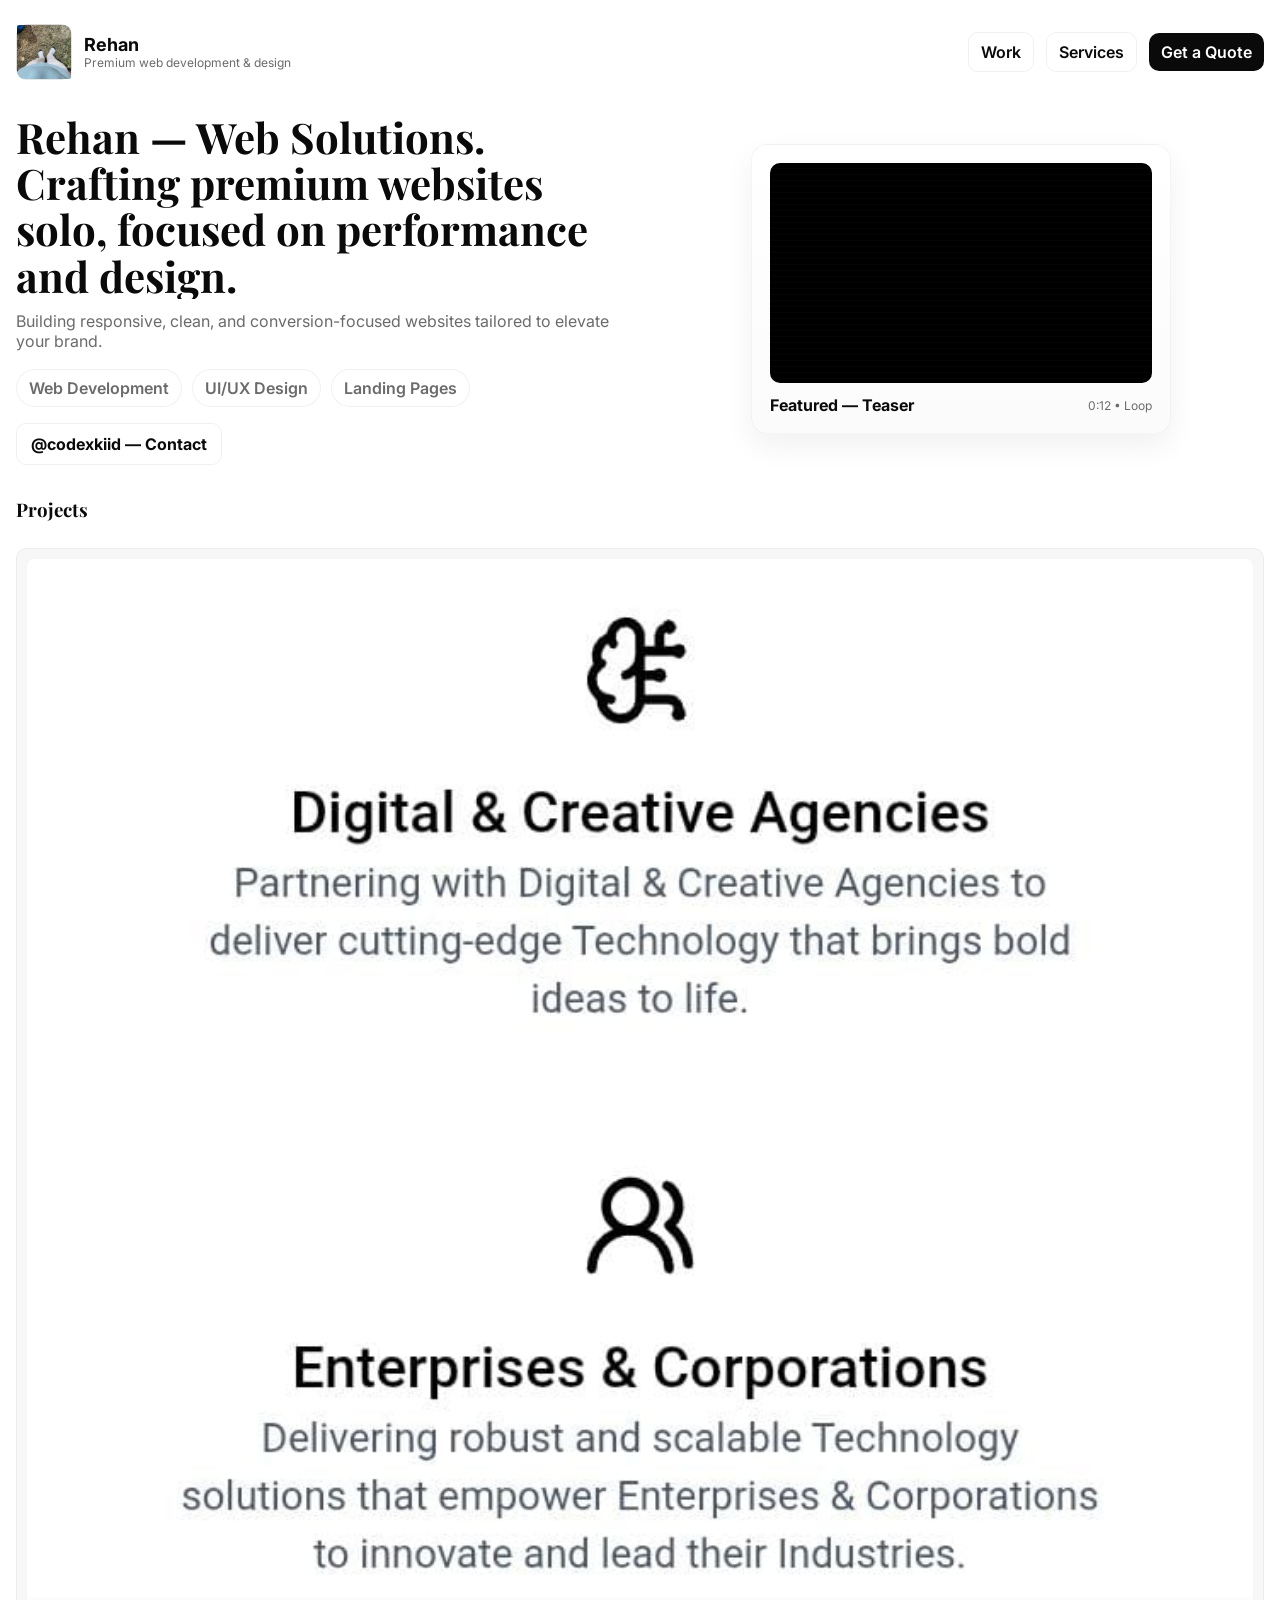
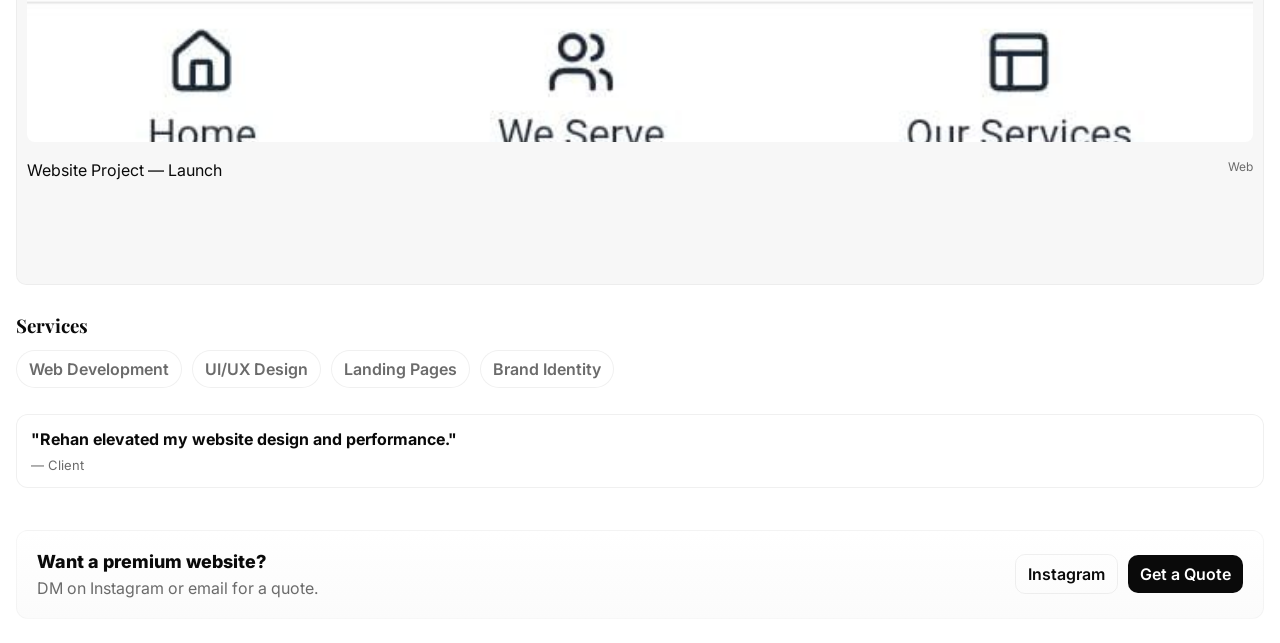
<file: index.html>
<!doctype html>
<html lang="en">
<head>
  <meta charset="utf-8">
  <meta name="viewport" content="width=device-width, initial-scale=1, shrink-to-fit=no">
  <title>iamdeveloper</title>
  <meta name="description" content="Rehan — Premium web development and design portfolio. Clean, minimal white & black layout focused on conversions.">
  <link href="https://fonts.googleapis.com/css2?family=Inter:wght@300;400;600;800&family=Playfair+Display:wght@400;700&display=swap" rel="stylesheet">
  <style>
    :root{
      --bg:#ffffff;
      --text:#0a0a0a;
      --muted:#6b6b6b;
      --accent:#111111;
      --glass: rgba(0,0,0,0.03);
      --radius:14px;
      --max:1400px;
    }
    *{box-sizing:border-box;margin:0;padding:0}
    html,body{height:100%;font-family:Inter,system-ui,Segoe UI,Roboto,'Helvetica Neue',Arial;background:var(--bg);color:var(--text);-webkit-font-smoothing:antialiased;-moz-osx-font-smoothing:grayscale}
    a{color:inherit;text-decoration:none}
    .wrap{max-width:var(--max);margin:0 auto;padding:24px 16px}

    header{display:flex;align-items:center;justify-content:space-between;gap:18px;flex-wrap:wrap}
    .brand{display:flex;align-items:center;gap:12px}
    .logo{width:56px;height:56px;border-radius:12px;background:linear-gradient(180deg,#f5f5f5,#e9e9e9);display:flex;align-items:center;justify-content:center;font-weight:800;font-family:'Playfair Display';font-size:18px;letter-spacing:0.4px;border:1px solid rgba(0,0,0,0.06)}
    .brand h1{margin:0;font-size:18px}
    .nav{display:flex;gap:12px;align-items:center;flex-wrap:wrap}
    .btn{background:transparent;border:1px solid rgba(0,0,0,0.06);padding:9px 12px;border-radius:10px;color:var(--text);font-weight:600}
    .btn.primary{background:var(--text);color:var(--bg);border:none}

    .hero{display:grid;grid-template-columns:1fr 1fr;gap:36px;align-items:center;margin-top:34px}
    .intro h2{font-family:'Playfair Display',serif;font-size:42px;line-height:1.1;margin-bottom:12px}
    .intro p{margin-bottom:18px;color:var(--muted);max-width:100%}
    .services{display:flex;gap:10px;margin-top:14px;flex-wrap:wrap}
    .pill{border:1px solid rgba(0,0,0,0.06);padding:8px 12px;border-radius:999px;font-weight:600;color:var(--muted);background:#fff}

    .tv-wrap{position:relative;width:100%;max-width:420px;margin:auto}
    .tv{background:linear-gradient(180deg,#ffffff,#fbfbfb);border-radius:16px;padding:18px;border:1px solid rgba(0,0,0,0.04);position:relative;overflow:hidden;box-shadow:0 12px 30px rgba(16,24,40,0.06)}
    .screen{background:#000;border-radius:10px;overflow:hidden;position:relative;display:flex;align-items:center;justify-content:center;height:220px}
    .screen video,.screen img{width:100%;height:100%;object-fit:cover}
    .scanlines:after{content:"";position:absolute;inset:0;background-image:linear-gradient(transparent 85%, rgba(255,255,255,0.02) 86%);background-size:100% 6px;pointer-events:none}
    @keyframes flickerLight{0%{opacity:1}50%{opacity:0.98}100%{opacity:1}}
    .screen{animation:flickerLight 3s infinite ease-in-out}

    .reveal{display:inline-block;overflow:hidden;vertical-align:bottom}
    .reveal span{display:inline-block;transform:translateY(110%);animation:revealIn .9s cubic-bezier(.2,.9,.3,1) forwards}
    .reveal.delay span{animation-delay:.12s}
    .reveal.delay2 span{animation-delay:.24s}
    @keyframes revealIn{to{transform:translateY(0)}}

    .projects{display:grid;grid-template-columns:repeat(auto-fit,minmax(240px,1fr));gap:14px;margin-top:26px}
    .card{background:var(--glass);border-radius:10px;padding:10px;border:1px solid rgba(0,0,0,0.04);overflow:hidden;transition:transform 0.35s cubic-bezier(.2,.9,.3,1)}
    .card:hover{transform:translateY(-6px);box-shadow:0 18px 40px rgba(16,24,40,0.06)}
    .card img{width:100%;height:140px;object-fit:cover;border-radius:8px;display:block}
    .meta{display:flex;justify-content:space-between;align-items:center;margin-top:10px}

    .testimonials{display:grid;grid-template-columns:repeat(auto-fit,minmax(260px,1fr));gap:12px;margin-top:26px}
    .test{background:#fff;border-radius:12px;padding:14px;border:1px solid rgba(0,0,0,0.06);flex:1}

    footer{margin-top:42px;padding:20px;border-radius:12px;background:linear-gradient(180deg,#fff,#fbfbfb);display:flex;justify-content:space-between;align-items:center;border:1px solid rgba(0,0,0,0.03);flex-wrap:wrap;gap:12px}

    .fadeIn{opacity:0;transform:translateY(8px);animation:fadeIn .7s forwards}
    .fadeIn.delay{animation-delay:.18s}
    .fadeIn.delay2{animation-delay:.35s}
    @keyframes fadeIn{to{opacity:1;transform:none}}

    .cta{display:inline-flex;align-items:center;gap:10px;padding:10px 14px;border-radius:10px;border:1px solid rgba(0,0,0,0.06);background:transparent;font-weight:700}
    .sig{font-family:'Playfair Display';letter-spacing:0.6px}

    @media(max-width:1200px){.hero{grid-template-columns:1fr;gap:28px}.intro h2{font-size:38px}}
    @media(max-width:768px){.intro h2{font-size:32px}.projects{grid-template-columns:repeat(auto-fit,minmax(180px,1fr))}.testimonials{grid-template-columns:repeat(auto-fit,minmax(200px,1fr))}}
    @media(max-width:480px){.intro h2{font-size:26px}.nav{gap:6px;flex-wrap:wrap}.pill{padding:6px 10px}}
  </style>
</head>
<body>
  <div class="wrap">
    <header>
      <div class="brand fadeIn">
        <div class="logo sig"><img src="profile.jpg" style="overflow: hidden; border-radius: 2px 8px 2px 8px;"  alt=""></div>
        <div>
          <h1>Rehan</h1>
          <div style="font-size:12px;color:var(--muted)">Premium web development & design</div>
        </div>
      </div>
      <nav class="nav fadeIn delay">
        <a class="btn" href="#projects">Work</a>
        <a class="btn" href="#services">Services</a>
        <a class="btn primary" href="#contact">Get a Quote</a>
      </nav>
    </header>

    <main class="hero">
      <section class="intro fadeIn delay2">
        <h2>
          <div class="reveal"><span>Rehan — Web Solutions.</span></div>
          <div class="reveal delay"><span>Crafting premium websites solo, focused on performance and design.</span></div>
        </h2>
        <p>Building responsive, clean, and conversion-focused websites tailored to elevate your brand.</p>
        <div class="services">
          <div class="pill">Web Development</div>
          <div class="pill">UI/UX Design</div>
          <div class="pill">Landing Pages</div>
        </div>
        <div style="margin-top:16px">
          <a class="cta" href="https://www.instagram.com/codexkiid/" target="_blank" rel="noopener">@codexkiid — Contact</a>
        </div>
      </section>

      <aside class="tv-wrap fadeIn">
        <div class="tv">
          <div class="screen scanlines">
            <video autoplay muted loop playsinline>
              <source src="https://interactive-examples.mdn.mozilla.net/media/cc0-videos/flower.mp4" type="video/mp4">
            </video>
          </div>
          <div style="display:flex;align-items:center;justify-content:space-between;margin-top:12px">
            <div style="font-weight:700">Featured — Teaser</div>
            <div style="font-size:12px;color:var(--muted)">0:12 • Loop</div>
          </div>
        </div>
      </aside>
    </main>

    <section id="projects" class="fadeIn delay2">
      <h3 style="font-family:'Playfair Display';margin-top:32px">Projects</h3>
      <div class="projects">
        <a class="card"  onclick="openProject(event,'Website Project — Launch')">
          <img src="demop.jpg" style="height: 90%;" alt="project thumb">
          <div class="meta"><div class="title" style="margin-top: 8px;">Website Project — Launch</div><div style="font-size:12px;color:var(--muted)">Web</div></div>
        </a>
      </div>
    </section>

    <section id="services" class="fadeIn delay2">
      <h3 style="font-family:'Playfair Display';margin-top:28px">Services</h3>
      <div style="display:flex;gap:10px;margin-top:12px;flex-wrap:wrap">
        <div class="pill">Web Development</div>
        <div class="pill">UI/UX Design</div>
        <div class="pill">Landing Pages</div>
        <div class="pill">Brand Identity</div>
      </div>

      <div class="testimonials">
        <div class="test">
          <div style="font-weight:700">"Rehan elevated my website design and performance."</div>
          <div style="font-size:13px;color:var(--muted);margin-top:8px">— Client</div>
        </div>
      </div>
    </section>

    <footer id="contact">
      <div>
        <div style="font-weight:800;font-size:18px">Want a premium website?</div>
        <div style="color:var(--muted);margin-top:6px">DM on Instagram or email for a quote.</div>
      </div>
      <div style="display:flex;gap:10px;align-items:center;flex-wrap:wrap">
        <a class="btn" href="https://www.instagram.com/codexkiid/" target="_blank" rel="noopener">Instagram</a>
        <a class="btn primary" href="mailto:hello@codexkiid.com">Get a Quote</a>
      </div>
    </footer>
  </div>

  <script>
    // function openProject(e,name){
    //   e.preventDefault();
    //   const modal=document.createElement('div');
    //   modal.style.position='fixed';modal.style.inset=0;modal.style.background='rgba(0,0,0,0.6)';modal.style.display='flex';modal.style.alignItems='center';modal.style.justifyContent='center';modal.style.zIndex=9999;
    //   const box=document.createElement('div');box.style.width='92%';box.style.maxWidth='900px';box.style.background='#fff';box.style.border='1px solid rgba(0,0,0,0.04)';box.style.borderRadius='12px';box.style.padding='18px';
    //   box.innerHTML=`<div style="display:flex;justify-content:space-between;align-items:center;margin-bottom:12px"><strong style='font-size:18px;color:var(--text)'>${name}</strong><button id='closeBtn' style='background:transparent;border:1px solid rgba(0,0,0,0.06);padding:8px 10px;border-radius:8px;color:var(--text)'>Close</button></div><div style='height:420px;border-radius:10px;overflow:hidden;background:#000'><iframe style='width:100%;height:100%;border:0' src='https://www.youtube.com/embed/dQw4w9WgXcQ?controls=1' title='preview'></iframe></div>`;
    //   modal.appendChild(box);document.body.appendChild(modal);
    //   document.getElementById('closeBtn').addEventListener('click',()=>document.body.removeChild(modal));
    //   modal.addEventListener('click',(ev)=>{if(ev.target===modal)document.body.removeChild(modal)});
    // }
    setTimeout(()=>{const logo=document.querySelector('.logo');if(logo){logo.animate([{transform:'scale(1)'},{transform:'scale(1.05)'},{transform:'scale(1)'}],{duration:1100,iterations:2})}},700);
  </script>
</body>
</html>
</file>
